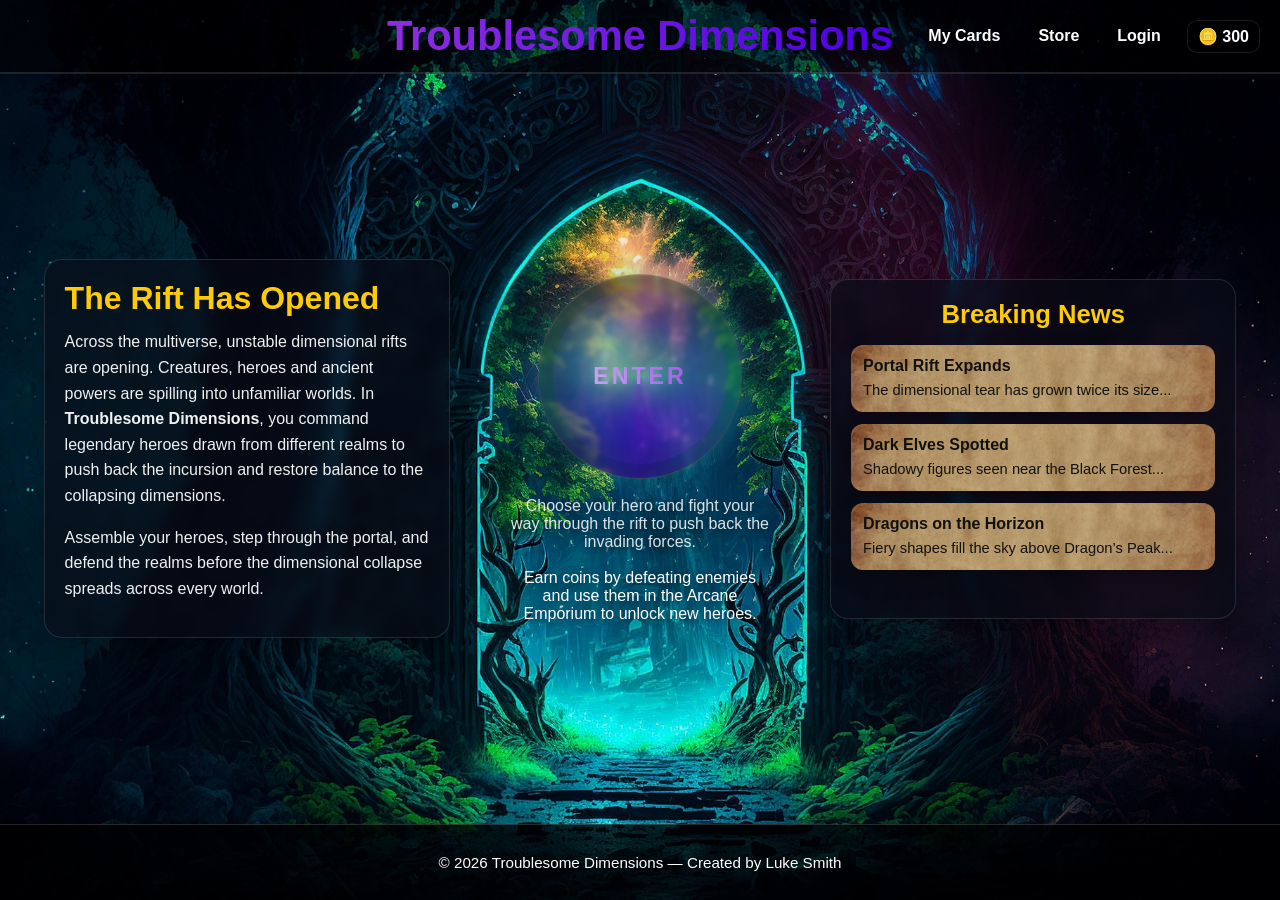
<file: index.html>
<!DOCTYPE html>
<html lang="en">
<head>
  <meta charset="UTF-8">
  <meta name="viewport" content="width=device-width, initial-scale=1">
  <title>Troublesome Dimensions</title>
  <link rel="stylesheet" href="./assets/style.css">
  <script src="./assets/script.js" defer></script>
</head>

<body>
  <nav class="main-nav" aria-label="Primary">
    <div></div>

    <h1 class="dimensional-title">
      <a href="#" id="titleHome" data-view="home">Troublesome Dimensions</a>
    </h1>

    <div class="nav-links">
      <a href="#" class="nav-link" data-view="select">My Cards</a>
      <a href="#" class="nav-link" data-view="store">Store</a>
      <a href="#" class="nav-link" data-view="error404">Login</a>
      <div class="coins">🪙 <span id="coinsHome">0</span></div>
    </div>
  </nav>

  <main class="container">
    <section id="home" class="view">
      <div class="home-layout">
        <div class="home-panel lore-panel">
          <h2 class="home-lore-title">The Rift Has Opened</h2>

          <p class="home-lore">
            Across the multiverse, unstable dimensional rifts are opening. Creatures,
            heroes and ancient powers are spilling into unfamiliar worlds.
            In <strong>Troublesome Dimensions</strong>, you command legendary heroes
            drawn from different realms to push back the incursion and restore
            balance to the collapsing dimensions.
          </p>

          <p class="home-lore">
            Assemble your heroes, step through the portal, and defend the realms
            before the dimensional collapse spreads across every world.
          </p>
        </div>

        <div class="portal-column" id="portal-section">
          <button id="shimmerCta"
                  class="cta-portal"
                  aria-label="Enter the Arena"
                  aria-describedby="portalHint">
            <span class="cta-label">Enter</span>
            <span class="portal-tooltip" id="portalHint">
              Step through the portal and choose your hero to begin the battle.
            </span>
          </button>

          <p class="home-hint muted small">
            Choose your hero and fight your way through the rift to push back the invading forces.
          </p>

          <p class="home-hint small">
            Earn coins by defeating enemies and use them in the Arcane Emporium to unlock new heroes.
          </p>
        </div>

        <aside class="home-panel news-panel">
          <h2 class="news-header">Breaking News</h2>

          <div id="news-container">
            <article class="news-article">
              <h3>Portal Rift Expands</h3>
              <p class="teaser">The dimensional tear has grown twice its size...</p>
              <p class="full-text">Scholars fear a multiverse collapse. The Guild of Timekeepers is meeting urgently.</p>
            </article>

            <article class="news-article">
              <h3>Dark Elves Spotted</h3>
              <p class="teaser">Shadowy figures seen near the Black Forest...</p>
              <p class="full-text">Reports confirm they are armed and preparing for battle.</p>
            </article>

            <article class="news-article">
              <h3>Dragons on the Horizon</h3>
              <p class="teaser">Fiery shapes fill the sky above Dragon’s Peak...</p>
              <p class="full-text">Evacuations underway as scouts report aggressive behavior.</p>
            </article>

            <article class="news-article">
              <h3>Guild of Mages Divided</h3>
              <p class="teaser">Arguments erupt over use of forbidden spells...</p>
              <p class="full-text">Senior magisters warn reckless casting could destabilize time itself.</p>
            </article>

            <article class="news-article">
              <h3>Troll Raids Intensify</h3>
              <p class="teaser">Caravans ambushed along the Iron Road...</p>
              <p class="full-text">Merchants demand stronger patrols; adventurers urged to travel in groups.</p>
            </article>

            <article class="news-article">
              <h3>Paladin Order Mobilizes</h3>
              <p class="teaser">The Silver Keep prepares its knights...</p>
              <p class="full-text">High Marshal declares the realm must unite against rising darkness.</p>
            </article>
          </div>
        </aside>
      </div>
    </section>

    <section id="select" class="view hidden">
      <header class="topbar">
        <button id="selectBackBtn" class="btn">⟵ Back</button>
        <h2>My Cards</h2>
        <div class="coins">🪙 <span id="coinsSelect">0</span></div>
      </header>

      <div id="selectGrid" class="grid" aria-live="polite"></div>
    </section>

    <section id="battle" class="view hidden">
      <header class="topbar">
        <button id="battleHomeBtn" class="btn">⟵ Home</button>
        <h2>Arena</h2>
        <div class="coins">🪙 <span id="coinsBattle">0</span></div>
      </header>

      <div class="battle-grid">
        <div id="playerZone" aria-live="polite"></div>
        <div id="aiZone" aria-live="polite"></div>
      </div>

      <div class="spacer"></div>

      <div id="attackRow" class="row"></div>
      <p id="resultText" class="center bold"></p>

      <div class="row">
        <button id="battleAgainBtn" class="btn">Choose Another</button>
        <button id="battleStoreBtn" class="btn primary">Visit Store</button>
      </div>
    </section>

    <section id="store" class="view hidden">
      <header class="topbar">
        <button id="storeBackBtn" class="btn">⟵ Back</button>
        <h2>Arcane Emporium</h2>
        <div class="coins">🪙 <span id="coinsStore">0</span></div>
      </header>

      <div id="packList" class="grid"></div>
    </section>

    <section id="error404" class="view hidden">
      <header class="topbar">
        <button id="error404BackBtn" class="btn">⟵ Home</button>
        <h2>404 - Page Not Found</h2>
        <div></div>
      </header>

      <div class="error-page">
        <div class="error-box">
          <h3>The dimension you tried to enter does not exist</h3>
          <p class="muted">
            The portal has failed or the page you are looking for cannot be found.
          </p>
          <button id="returnHomeBtn" class="btn primary">Return Home</button>
        </div>
      </div>
    </section>
  </main>

  <footer class="site-footer">
    <p>© 2026 Troublesome Dimensions — Created by Luke Smith</p>
  </footer>
</body>
</html>
</file>
<file: assets/style.css>
/* ===== Reset / Base ===== */
* { box-sizing: border-box; }
html, body { height: 100%; margin: 0; }

:root{
  --panel: rgba(0,0,0,.55);
  --panel-strong: rgba(0,0,0,.75);
  --stroke: rgba(255,255,255,.12);
  --text: #fff;
  --accent: #00f5a0;
  --accent2: #4a00e0;
  --gold: #ffcb05;
}

body{
  min-height: 100vh;
  display: flex;
  flex-direction: column;
  font-family: Arial, sans-serif;
  color: var(--text);
  background: url("./images/background-image.jpg") center / cover no-repeat fixed;
}
/* ===== Helpers ===== */
.hidden { display: none !important; }
.center { text-align: center; }
.bold { font-weight: 700; }
.small { font-size: .9rem; }
.muted { opacity: .85; }

a { color: inherit; }

/* ===== Layout ===== */
.main-nav{ flex: 0 0 auto; }
.container{
  flex: 1 1 auto;
  display: flex;
  flex-direction: column;
  width: min(1400px, 96vw);
  margin: 0 auto;
  padding: 0 18px;
}
.site-footer{ flex: 0 0 auto; }

.view { width: 100%; }

.error-page{
  display: flex;
  justify-content: center;
  align-items: center;
  min-height: 60vh;
  padding: 30px 20px;
}

.error-box{
  width: min(700px, 92vw);
  text-align: center;
  background: rgba(8, 12, 22, 0.45);
  border: 1px solid rgba(255,255,255,0.14);
  box-shadow: 0 10px 30px rgba(0,0,0,0.22);
  backdrop-filter: blur(4px);
  border-radius: 18px;
  padding: 40px 28px;
}

.error-box h3{
  margin: 0 0 14px;
  font-size: clamp(1.8rem, 3vw, 2.5rem);
  color: var(--gold);
}

.error-box p{
  margin: 0 0 24px;
  font-size: 1.05rem;
  line-height: 1.5;
  color: rgba(255,255,255,0.92);
}
/* ===== Navigation ===== */
.main-nav{
  display: grid;
  grid-template-columns: 1fr auto 1fr;
  align-items: center;
  padding: 12px 20px;
  background: var(--panel);
  border-bottom: 2px solid var(--stroke);
  position: sticky;
  top: 0;
  z-index: 50;
}

.main-nav h1{
  margin: 0;
  font-size: clamp(1.6rem, 3.4vw, 2.6rem);
  justify-self: center;
}

.main-nav h1 a{
  text-decoration: none;
  font-weight: 800;
  background: linear-gradient(90deg, #8e2de2, var(--accent2), var(--accent), #8e2de2);
  background-size: 300% 300%;
  background-clip: text;
  -webkit-background-clip: text;
  -webkit-text-fill-color: transparent;
  animation: dimensionShift 8s ease infinite;
}

@keyframes dimensionShift{
  0% { background-position: 0% 50%; }
  50% { background-position: 100% 50%; }
  100% { background-position: 0% 50%; }
}

.nav-links{
  display: flex;
  gap: 14px;
  justify-self: end;
  align-items: center;
}

.nav-link{
  text-decoration: none;
  padding: 6px 12px;
  border-radius: 8px;
  font-weight: 700;
}

.nav-link:hover{
  background: rgba(255,255,255,.16);
}

.coins{
  font-weight: 800;
  padding: 6px 10px;
  border-radius: 10px;
  background: rgba(0,0,0,.25);
  border: 1px solid rgba(255,255,255,.1);
}

/* ===== Buttons ===== */
.btn{
  border: 1px solid rgba(255,255,255,.18);
  background: rgba(0,0,0,.25);
  color: #fff;
  padding: 10px 14px;
  border-radius: 10px;
  cursor: pointer;
  font-weight: 700;
}

.btn:hover{
  background: rgba(255,255,255,.12);
}

.btn:disabled{
  opacity: .55;
  cursor: not-allowed;
}

.btn.primary{
  border: none;
  background: linear-gradient(90deg, #8e2de2, var(--accent2), var(--accent));
  color: #061018;
}

.btn.primary:hover{
  filter: brightness(1.05);
}

/* ===== Topbars ===== */
.topbar{
  display: grid;
  grid-template-columns: 1fr auto 1fr;
  gap: 10px;
  align-items: center;
  padding: 14px 0;
  margin-top: 6px;
}

.topbar h2{
  margin: 0;
  text-align: center;
  font-size: 1.6rem;
}

/* ===== Home Layout ===== */
#home{
  flex: 1 1 auto;
  display: flex;
  align-items: center;
  padding: 20px 0;
}

.home-layout{
  width: 100%;
  display: grid;
  grid-template-columns: minmax(320px, 1fr) auto minmax(320px, 1fr);
  gap: 60px;
  align-items: center;
}
.home-panel{
  background: rgba(8, 12, 22, .64);
  border: 1px solid rgba(255,255,255,.12);
  box-shadow: 0 10px 30px rgba(0,0,0,.30);
  backdrop-filter: blur(6px);
  border-radius: 18px;
  padding: 20px;
}

.lore-panel{
  min-height: 340px;
  display: flex;
  flex-direction: column;
  justify-content: center;
}

.portal-column{
  display: flex;
  flex-direction: column;
  align-items: center;
  justify-content: center;
  gap: 18px;
  min-width: 220px;
}
.news-panel{
  min-height: 340px;
  display: flex;
  flex-direction: column;
  justify-content: flex-start;
}

.home-lore-title{
  margin: 0 0 12px;
  font-size: clamp(1.4rem, 2.5vw, 2rem);
  color: var(--gold);
}

.home-lore{
  margin: 0 0 16px;
  line-height: 1.6;
  font-size: 1rem;
  color: rgba(255,255,255,.94);
}

.home-hint{
  margin: 0;
  font-size: 1rem;
  text-align: center;
  text-shadow: 0 2px 10px rgba(0,0,0,.5);
  max-width: 260px;
}

/* ===== Portal ===== */
.cta-portal{
  --size: clamp(145px, 16vw, 210px);
  width: var(--size);
  height: var(--size);
  border: 1px solid rgba(255,255,255,.18);
  border-radius: 50%;
  cursor: pointer;
  position: relative;
  isolation: isolate;
  overflow: hidden;

  background:
    radial-gradient(circle at 30% 30%, rgba(255,255,255,.18), transparent 30%),
    radial-gradient(circle at 50% 50%,
      rgba(0,245,160,.20) 0%,
      rgba(74,0,224,.28) 38%,
      rgba(15,20,40,.55) 68%,
      rgba(0,0,0,.0) 100%);

  box-shadow:
    0 0 25px rgba(0,245,160,.22),
    0 0 70px rgba(74,0,224,.22),
    0 0 120px rgba(0,245,160,.10),
    inset 0 0 25px rgba(255,255,255,.06);

  backdrop-filter: blur(2px);
  transition: transform .3s ease, box-shadow .3s ease, filter .3s ease;
}

/* outer swirling ring */
.cta-portal::before{
  content:"";
  position:absolute;
  inset:-14%;
  border-radius:50%;
  background:
    conic-gradient(from 0deg,
      rgba(0,245,160,0),
      rgba(0,245,160,.30),
      rgba(74,0,224,.40),
      rgba(0,245,160,.18),
      rgba(0,245,160,0));
  animation: portalSpin 5s linear infinite;
  filter: blur(1px);
  z-index: 0;
}

/* inner portal glow */
.cta-portal::after{
  content:"";
  position:absolute;
  inset: 14px;
  border-radius:50%;
  background:
    radial-gradient(circle at 50% 50%, rgba(255,255,255,.12), transparent 30%),
    radial-gradient(circle at 35% 35%, rgba(0,245,160,.22), transparent 42%),
    radial-gradient(circle at 70% 70%, rgba(142,45,226,.20), transparent 45%);
  box-shadow:
    inset 0 0 24px rgba(255,255,255,.05),
    inset 0 0 60px rgba(74,0,224,.15);
  animation: portalPulse 2.4s ease-in-out infinite;
  z-index: 1;
}

@keyframes portalSpin{
  to { transform: rotate(360deg); }
}

@keyframes portalPulse{
  0%, 100% {
    transform: scale(1);
    opacity: .88;
  }
  50% {
    transform: scale(1.05);
    opacity: 1;
  }
}

.cta-portal:hover{
  transform: scale(1.08);
  filter: brightness(1.08);
  box-shadow:
    0 0 35px rgba(0,245,160,.35),
    0 0 95px rgba(74,0,224,.32),
    0 0 160px rgba(0,245,160,.16),
    inset 0 0 30px rgba(255,255,255,.08);
}

.cta-portal:focus-visible{
  outline: 3px solid rgba(0,245,160,.35);
  outline-offset: 4px;
}

.cta-label{
  position: absolute;
  inset: 0;
  display: flex;
  align-items: center;
  justify-content: center;
  z-index: 2;

  font-weight: 900;
  font-size: clamp(1.1rem, 2.2vw, 1.45rem);
  letter-spacing: 3px;
  text-transform: uppercase;

  background: linear-gradient(90deg, #d9c6ff, #8e2de2, var(--accent), #d9c6ff);
  background-size: 300% 300%;
  background-clip: text;
  -webkit-background-clip: text;
  -webkit-text-fill-color: transparent;

  animation: dimensionShift 8s ease infinite;

  text-shadow: 0 0 12px rgba(255,255,255,.15);
}
.portal-tooltip{
  position: absolute;
  left: 50%;
  top: calc(100% + 14px);
  transform: translateX(-50%) translateY(-6px);
  width: min(320px, 86vw);
  padding: 10px 12px;
  border-radius: 12px;

  background: rgba(8,12,22,.92);
  border: 1px solid rgba(255,255,255,.12);
  color: #fff;
  font-size: .92rem;
  line-height: 1.35;

  opacity: 0;
  pointer-events: none;
  transition: opacity .2s ease, transform .2s ease;
  z-index: 5;
}

.cta-portal:hover .portal-tooltip,
.cta-portal:focus-visible .portal-tooltip{
  opacity: 1;
  transform: translateX(-50%) translateY(0);
}

/* ===== Cards / Grid ===== */
.grid{
  display: grid;
  grid-template-columns: repeat(auto-fit, minmax(220px, 1fr));
  gap: 16px;
  margin: 16px 0 24px;
}

.card{
  background: rgba(0,0,0,.35);
  border-radius: 12px;
  padding: 12px;
  text-align: center;
  box-shadow: 0 6px 18px rgba(0,0,0,.25);
  border: 1px solid rgba(255,255,255,.08);
}

.card h4{ margin: 8px 0 10px; }

.card img{
  width: 100%;
  height: 220px;
  object-fit: cover;
  border-radius: 10px;
}

/* ===== HP Bar ===== */
.hp-bar{
  height: 10px;
  background: rgba(255,255,255,.12);
  border-radius: 999px;
  margin-top: 10px;
  overflow: hidden;
}

.hp-fill{
  height: 100%;
  width: 100%;
  background: linear-gradient(90deg, #2ecc71, #27ae60);
}

/* ===== Battle ===== */
.battle-area {
  background: rgba(255, 255, 255, 0.08);
  backdrop-filter: blur(6px);
  border-radius: 16px;
  padding: 25px;
  max-width: 1100px;
  margin: 20px auto;
}

.battle-grid{
  display: grid;
  grid-template-columns: repeat(2, 1fr);
  gap: 24px;
}

#battle .card img {
  width: 100%;
  height: 180px;
  object-fit: contain;
  border-radius: 12px;
  background: rgba(0,0,0,.2);
  padding: 8px;
}

.row{
  display: flex;
  gap: 10px;
  flex-wrap: wrap;
  justify-content: center;
  margin: 10px 0;
}

.spacer{ height: 12px; }

/* ===== Login ===== */
.login-form{
  max-width: 420px;
  margin: 12px auto 24px;
  padding: 16px;
  border-radius: 12px;
  background: rgba(0,0,0,.35);
  border: 1px solid rgba(255,255,255,.08);
}

.login-form input{
  width: 100%;
  padding: 12px 12px;
  border-radius: 10px;
  border: 1px solid rgba(255,255,255,.12);
  background: rgba(0,0,0,.25);
  color: #fff;
  margin-bottom: 10px;
  outline: none;
}

.login-form input::placeholder{
  color: rgba(255,255,255,.65);
}

/* ===== News Panel ===== */
.news-header{
  margin: 0 0 16px;
  text-align: center;
  font-size: clamp(1.2rem, 2vw, 1.7rem);
  color: var(--gold);
}

#news-container{
  display: flex;
  flex-direction: column;
  gap: 12px;
}

.news-article{
  position: relative;
  padding: 12px;
  border-radius: 12px;
  color: #111;
  background: url("./images/parchment.jpg") center / cover no-repeat;
  box-shadow: 0 8px 20px rgba(0,0,0,.25);
}

.news-article h3{
  margin: 0 0 6px;
  font-size: 1rem;
}

.news-article .teaser{
  margin: 0;
  font-size: .92rem;
  line-height: 1.3;
}

.news-article .full-text{
  display: none;
}

.news-article:hover .full-text{
  display: block;
  margin-top: 8px;
  color: #222;
}

/* ===== Footer ===== */
.site-footer{
  background: var(--panel-strong);
  color: #fff;
  text-align: center;
  padding: 14px 8px;
  font-size: .95rem;
  border-top: 1px solid rgba(255,255,255,.15);
}

.site-footer a{
  color: #fff;
  text-decoration: underline;
}

/* ===== Responsive ===== */
@media (max-width: 1000px){
  .home-layout{
    grid-template-columns: 1fr;
    gap: 18px;
  }

  .portal-column{
    order: -1;
  }
}

@media (max-width: 900px){
  .battle-grid{ grid-template-columns: 1fr; }
  .main-nav{ grid-template-columns: auto 1fr auto; }
  .main-nav h1{ justify-self: start; }
  .nav-links{ gap: 10px; }
}
@media (max-width: 768px){
  .main-nav{
    grid-template-columns: 1fr;
    gap: 10px;
    padding: 12px;
    text-align: center;
  }

  .main-nav h1{
    justify-self: center;
    font-size: 1.6rem;
  }

  .nav-links{
    justify-self: center;
    flex-wrap: wrap;
    justify-content: center;
    gap: 8px;
  }

  .nav-link,
  .coins{
    font-size: 0.9rem;
  }
}
@media (max-width: 768px){
  #home{
    padding: 12px 0 20px;
  }

  .home-layout{
    gap: 14px;
  }

  .home-panel{
    padding: 16px;
    border-radius: 14px;
  }

  .lore-panel,
  .news-panel{
    min-height: auto;
  }

  .home-lore{
    font-size: 0.95rem;
    line-height: 1.5;
  }

  .home-hint{
    max-width: 100%;
    font-size: 0.95rem;
  }

  .portal-column{
    min-width: 0;
    gap: 14px;
  }

  .cta-portal{
    --size: 130px;
  }
}
@media (max-width: 768px){
  .battle-grid{
    grid-template-columns: 1fr;
    gap: 16px;
  }

  #battle .card img{
    height: 150px;
  }

  .topbar{
    grid-template-columns: 1fr;
    text-align: center;
  }

  .topbar h2{
    font-size: 1.3rem;
  }

  .row{
    gap: 8px;
  }

  .btn{
    width: 100%;
    max-width: 280px;
  }
}
@media (max-width: 768px){
  .grid{
    grid-template-columns: 1fr;
    gap: 14px;
  }

  .card{
    padding: 10px;
  }

  .card img{
    height: 180px;
  }
}
@media (max-width: 768px){
  .container{
    width: min(100%, 96vw);
    padding: 0 10px;
  }
}
</file>
